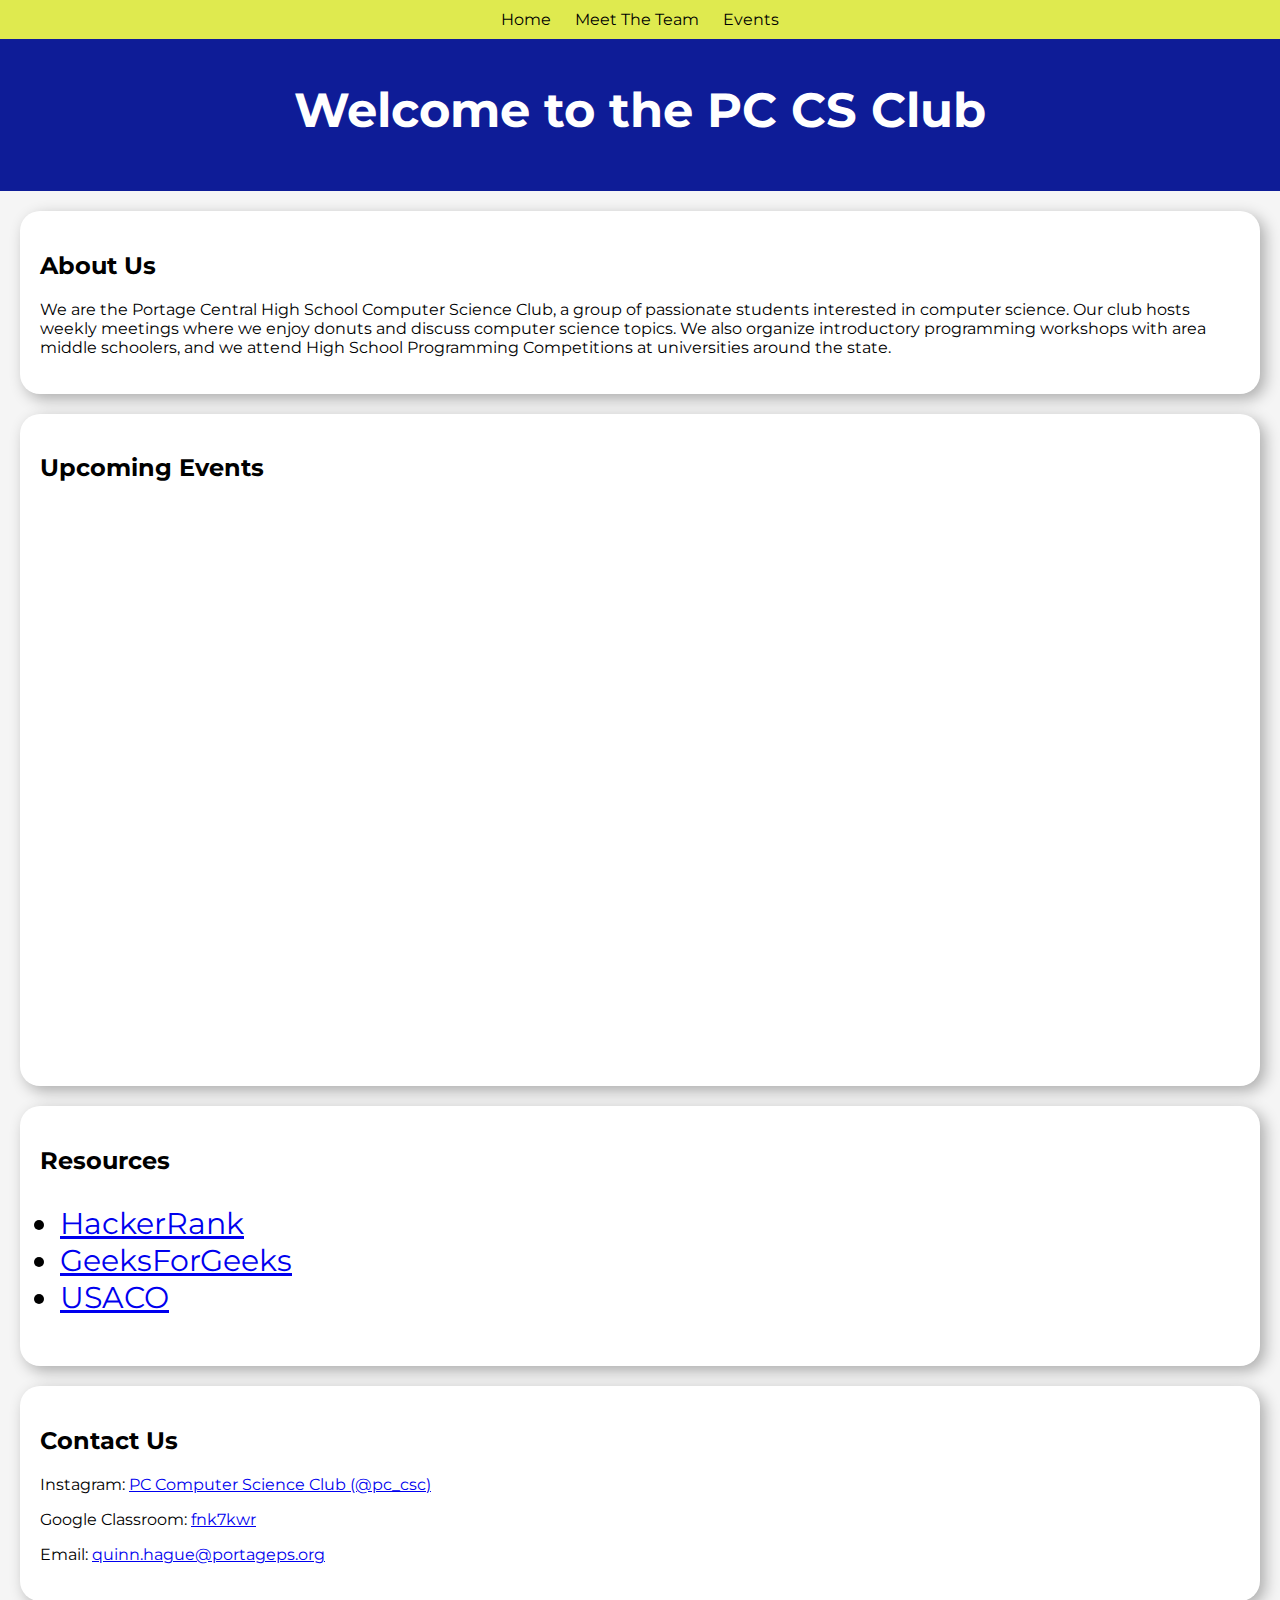
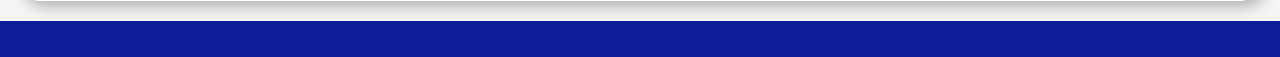
<file: index.html>
<!DOCTYPE html>
<html lang="en">
	<head>
		<meta charset="UTF-8">
		<meta name="viewport" content="width=device-width, initial-scale=1.0">
		<link rel="stylesheet" href="style.css">
		<title>PC CS Homepage</title>
		<link rel="icon" href="media\pccslogo2.png" type="image/png">
	</head>
	<body class="bg-animation">
		<nav>
			<a href="/index.html">Home</a>
			<a href="/members.html">Meet The Team</a>
			<a href="/events.html">Events</a>
		</nav>
		<header>
			<h1 class="animated-underline">Welcome to the PC CS Club</h1>
		</header>

		<section id="about">
			<h2>About Us</h2>
			<p>
				We are the Portage Central High School Computer Science Club, a group of passionate students
				interested in computer science. Our club hosts weekly meetings where we enjoy donuts and discuss computer science topics. 
				We also organize introductory programming workshops with area middle schoolers, and we attend High School Programming Competitions at universities around the state.
			</p>
		</section>
		<section id="calendar">
			<h2>Upcoming Events</h2>
			<iframe class="google-calendar" src="https://calendar.google.com/calendar/u/0/embed?src=c_classroomd3728ed3@group.calendar.google.com&ctz=America/New_York&mode=agenda"
				frameborder="0"
				scrolling="no"
			></iframe>
		</section>
		<section id="resources">
			<h2>Resources</h2>
			<p>
				<ul>
				  <li><a href="https://www.hackerrank.com/">HackerRank</a></li>
				  <li><a href="https://www.geeksforgeeks.org/">GeeksForGeeks</a></li>
				  <li><a href="https://usaco.org/index.php">USACO</a></li>
				</ul>
			</p>
		</section>
		<section id="contact">
	<h2>Contact Us</h2>
		

		<p>Instagram: <a href="https://www.instagram.com/pc_csc/" target="_blank">PC Computer Science Club (@pc_csc)</a></p>
		<p>Google Classroom: <a href="https://classroom.google.com/c/NTA4ODQyNTczODc0?cjc=fnk7kwr" target="_blank"> fnk7kwr</a></p>
		<p>Email: <a href="mailto:quinn.hague@portageps.org" target="_blank"> quinn.hague@portageps.org</a></p>
		</section>
		<footer>
			<p></p>
		</footer>
	</body>
</html>
</file>
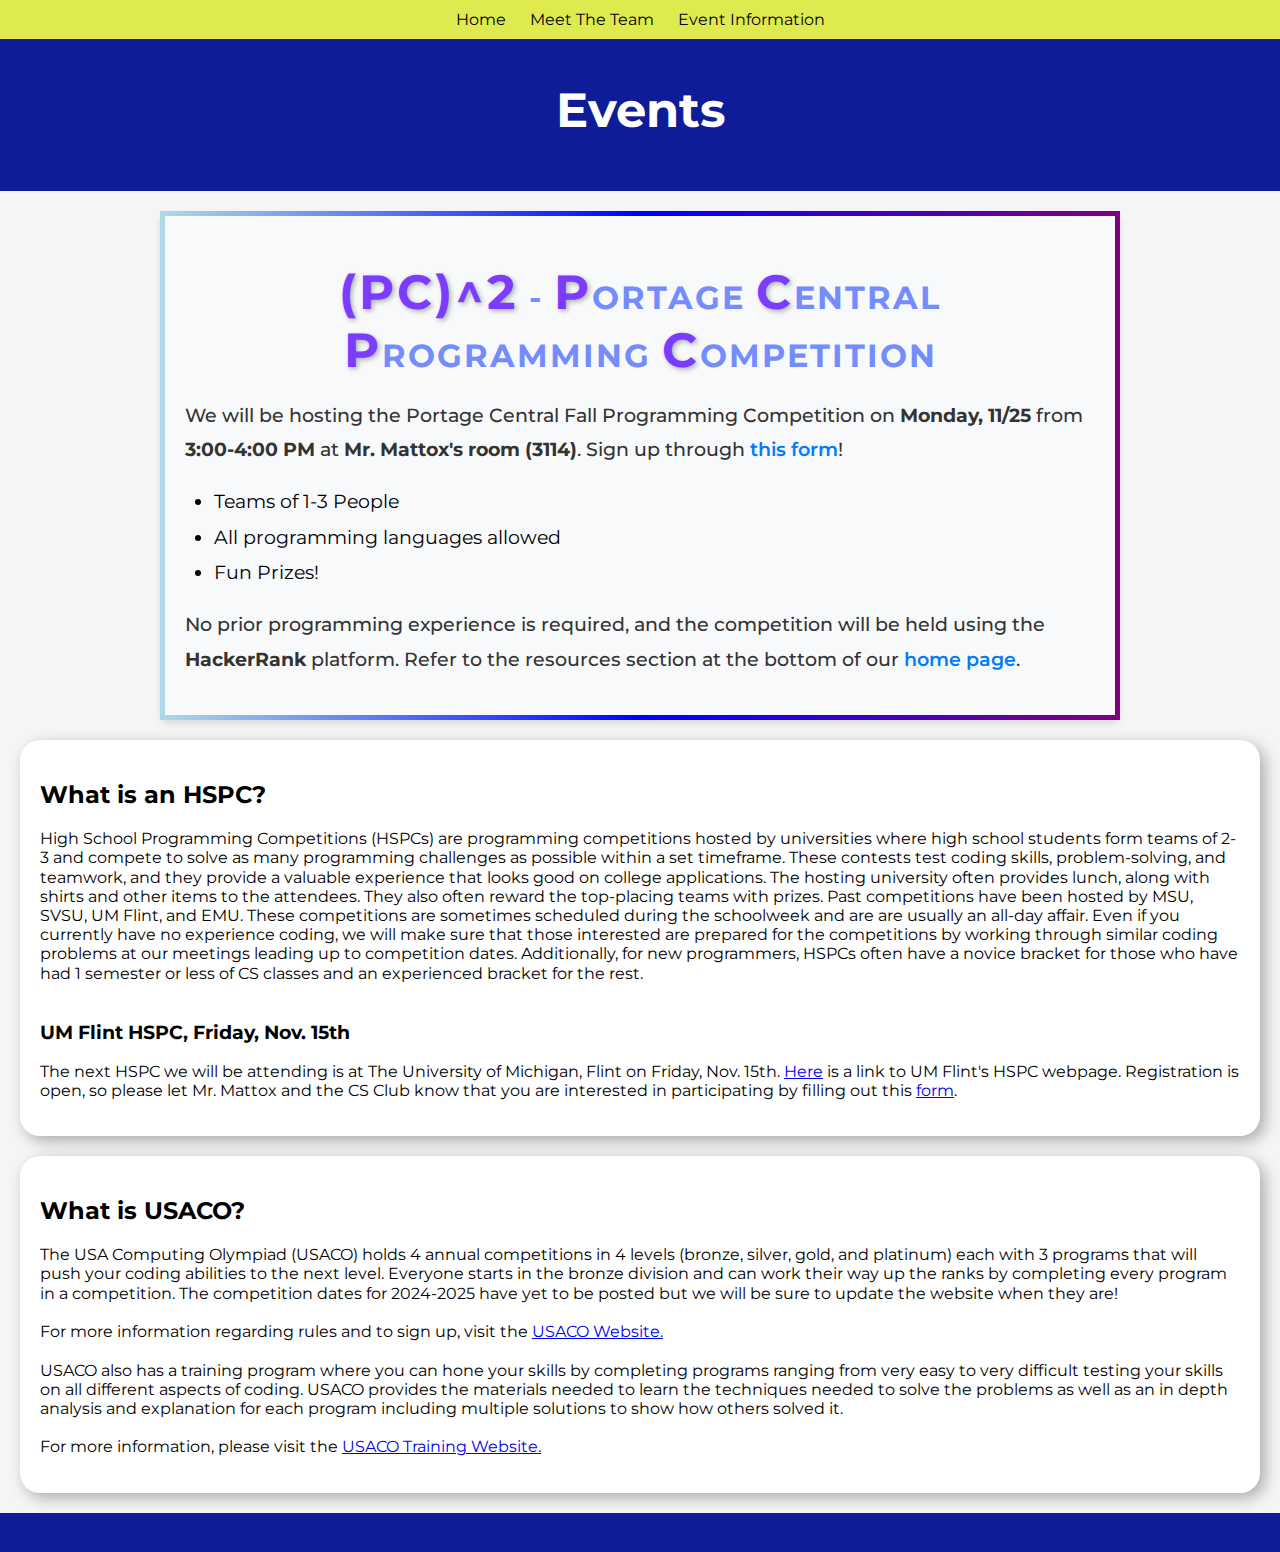
<file: events.html>
<!DOCTYPE html>
<html lang="en">
	<head>
		<meta charset="UTF-8">
		<meta name="viewport" content="width=device-width, initial-scale=1.0">
		<link rel="stylesheet" href="style.css">
		<title>PC CS Homepage</title>
		<link rel="icon" href="media\pccslogo2.png" type="image/png">
		<style>
        * { box-sizing: border-box; }
        body { font-family: Arial, sans-serif; margin: 0; padding: 0; }

        .slideshow-container {
            max-width: 100%;
            position: relative;
            margin: auto;
        }

        .slides {
            display: none;
        }

        .fade {
            animation-name: fade;
            animation-duration: 2s;
        }

        @keyframes fade {
            from { opacity: 0.4; } 
            to { opacity: 1; }
        }

        img {
            width: 100%;
            height: auto;
        }

    </style>
	<!DOCTYPE html>
<html lang="en">
	<head>
		<meta charset="UTF-8">
		<meta name="viewport" content="width=device-width, initial-scale=1.0">
		<link rel="stylesheet" href="style.css">
		<title>PC CS Homepage</title>
		<link rel="icon" href="media\pccslogo2.png" type="image/png">
	</head>
	<body>
		<nav>
			<a href="/index.html">Home</a>
			<a href="/members.html">Meet The Team</a>
			<a href="/events.html">Event Information</a>
		</nav>
		<header>
            <h1 class="animated-underline">Events</h1>
		</header>
		<div class="competition-section">
		    <h2><span class="highlight">(PC)^2</span> - <span class="highlight">P</span>ortage <span class="highlight">C</span>entral <span class="highlight">P</span>rogramming <span class="highlight">C</span>ompetition</h2>
		    <p>
		        We will be hosting the Portage Central Fall Programming Competition on 
		        <strong>Monday, 11/25</strong> from <strong>3:00-4:00 PM</strong> at 
		        <strong>Mr. Mattox's room (3114)</strong>. Sign up through <a href="https://forms.gle/Wi7ucovsx1tTqAwu7">this form</a>!

			<ul>
			  <li>Teams of 1-3 People</li>
			  <li>All programming languages allowed</li>
			  <li>Fun Prizes!</li>
			</ul>
		    </p>
		    <p>
		        No prior programming experience is required, and the competition will be held 
		        using the <strong>HackerRank</strong> platform. Refer to the resources section at 
		        the bottom of our <a href="https://pccsc.club/index.html">home page</a>.
		    </p>
		</div>

		<div>
		        <h2>What is an HSPC?</h2>
			<p>
			High School Programming Competitions (HSPCs) are programming competitions hosted by universities 
            where high school students form teams of 2-3 and compete to solve as many programming challenges
             as possible within a set timeframe. These contests test coding skills, problem-solving, and teamwork, 
             and they provide a valuable experience that looks good on college applications. 
             The hosting university often provides lunch, along with shirts and other items to the attendees.
            They also often reward the top-placing teams with prizes. Past competitions have been hosted by MSU, SVSU, UM Flint, and EMU.
             These competitions are sometimes scheduled during the schoolweek and are are usually an all-day affair.
              Even if you currently have no experience coding, we will make sure that those interested are prepared for the competitions 
              by working through similar coding problems at our meetings leading up to competition dates. Additionally, for new programmers, HSPCs often
              have a novice bracket for those who have had 1 semester or less of CS classes and an experienced bracket for the rest.
              <br><br>
              <h3>UM Flint HSPC, Friday, Nov. 15th</h3>
              The next HSPC we will be attending is at The University of Michigan, Flint on Friday, Nov. 15th. <a href="https://sites.google.com/umich.edu/hspc">Here</a> is a 
              link to UM Flint's HSPC webpage. Registration is open, so please let Mr. Mattox and the CS Club know that you are interested in 
              participating by filling out this <a href="https://docs.google.com/forms/d/e/1FAIpQLSc4jw6kyDGRotl5uoSoXtlIaDMxPQCvUJfLoNN55lLlJvwv2g/viewform?usp=sf_link"> form</a>.
			</p>
		</div>
		<div>
		        <h2>What is USACO?</h2>	
			<p>
				The USA Computing Olympiad (USACO) holds 4 annual competitions in 4 levels (bronze, silver, gold, and platinum) each with 3 programs that will 
				push your coding abilities to the next level. Everyone starts in the bronze division and can work their way up the ranks by completing every program 
				in a competition. The competition dates for 2024-2025 have yet to be posted but we will be sure to update the website when they are!
				<br><br>
				For more information regarding rules and to sign up, visit the <a href="https://usaco.org">USACO Website.</a>
				<br><br>
				USACO also has a training program where you can hone your skills by completing programs ranging from very easy to very difficult testing your skills on 
				all different aspects of coding. USACO provides the materials needed to learn the techniques needed to solve the problems as well as an in depth analysis and explanation 
				for each program including multiple solutions to show how others solved it.
				<br><br>
				For more information, please visit the <a href = "https://usaco.training">USACO Training Website.</a>
			</p>
		</div>
		
			

	<footer>
			<br>
		</footer>
	</body>
</html>
</file>
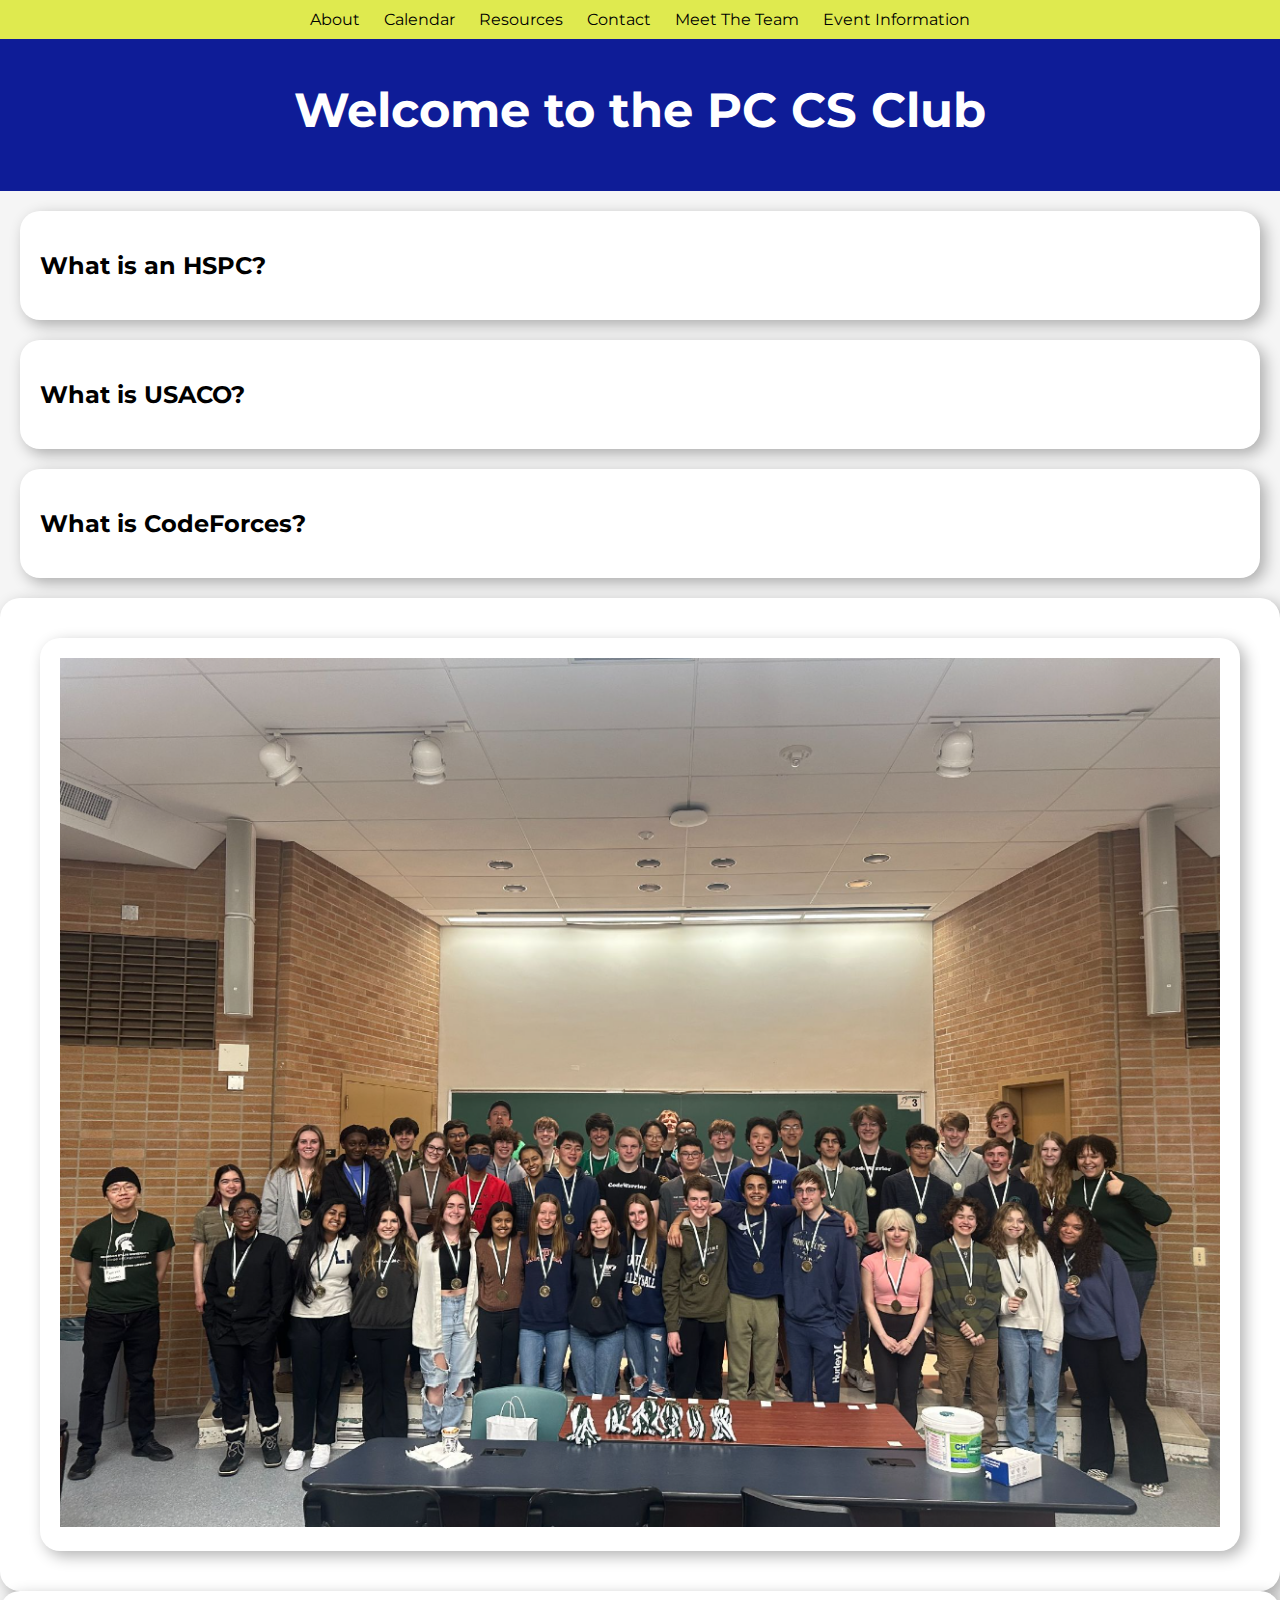
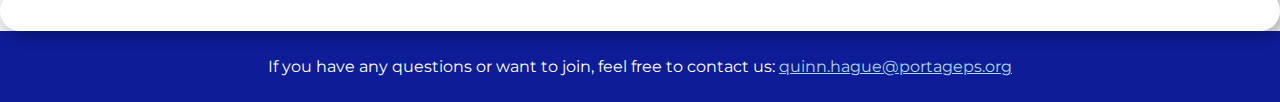
<file: evets.html>
<!DOCTYPE html>
<html lang="en">
	<head>
		<meta charset="UTF-8">
		<meta name="viewport" content="width=device-width, initial-scale=1.0">
		<link rel="stylesheet" href="style.css">
		<title>PC CS Homepage</title>
		<link rel="icon" href="media\pccslogo2.png" type="image/png">
		<style>
        * { box-sizing: border-box; }
        body { font-family: Arial, sans-serif; margin: 0; padding: 0; }

        .slideshow-container {
            max-width: 100%;
            position: relative;
            margin: auto;
        }

        .slides {
            display: none;
        }

        .fade {
            animation-name: fade;
            animation-duration: 2s;
        }

        @keyframes fade {
            from { opacity: 0.4; } 
            to { opacity: 1; }
        }

        img {
            width: 100%;
            height: auto;
        }

    </style>
	<!DOCTYPE html>
<html lang="en">
	<head>
		<meta charset="UTF-8">
		<meta name="viewport" content="width=device-width, initial-scale=1.0">
		<link rel="stylesheet" href="style.css">
		<title>PC CS Homepage</title>
		<link rel="icon" href="media\pccslogo2.png" type="image/png">
	</head>
	<body class="bg-animation">
		<nav>
			<a href="https://pccsc.club#about">About</a>
			<a href="https://pccsc.club#calendar">Calendar</a>
			<a href="https://pccsc.club#resources">Resources</a>
			<a href="https://pccsc.club#contact">Contact</a>
			<a href="https://pccsc.club/members">Meet The Team</a>
			<a hrek="https://pccsc.club/events">Event Information</a>
		</nav>
		<header>
			<h1 class="animated-underline">Welcome to the PC CS Club</h1>
		</header>
		<div>
		        <h2>What is an HSPC?</h2>	
		</div>
		<div>
		        <h2>What is USACO?</h2>	
		</div>
		<div>
		        <h2>What is CodeForces?</h2>	
		</div>
		
			
<div class="slideshow-container">

    <div class="slides fade">
        <img src="media/hspc1.png" alt="Image 1">
    </div>

    <div class="slides fade">
        <img src="media/hspc2.jpg" alt="Image 2">
    </div>

    <div class="slides fade">
        <img src="media/hspc3.jpg" alt="Image 3">
    </div>

    <div class="slides fade">
        <img src="media/hspc4.jpg" alt="Image 4">
    </div>

</div>

<script>
    let slideIndex = 0;
    showSlides();

    function showSlides() {
        let i;
        let slides = document.getElementsByClassName("slides");
        for (i = 0; i < slides.length; i++) {
            slides[i].style.display = "none";  
        }
        slideIndex++;
        if (slideIndex > slides.length) { slideIndex = 1; }
        slides[slideIndex - 1].style.display = "block";  
        setTimeout(showSlides, 3000); // Change image every 3 seconds
    }
</script>
			
<div class="slideshow-container">

    <div class="slides fade">
        <img src="media/hspc1.png" alt="Image 1">
    </div>

    <div class="slides fade">
        <img src="media/hspc2.jpg" alt="Image 2">
    </div>

    <div class="slides fade">
        <img src="media/hspc3.jpg" alt="Image 3">
    </div>

    <div class="slides fade">
        <img src="media/hspc4.jpg" alt="Image 4">
    </div>

</div>
	<footer>
			<p>If you have any questions or want to join, feel free to contact us: <a href="mailto:quinn.hague@portageps.org" style="color:#ADD8E6;"> quinn.hague@portageps.org</a></p>
		</footer>
	</body>
</html>
</file>
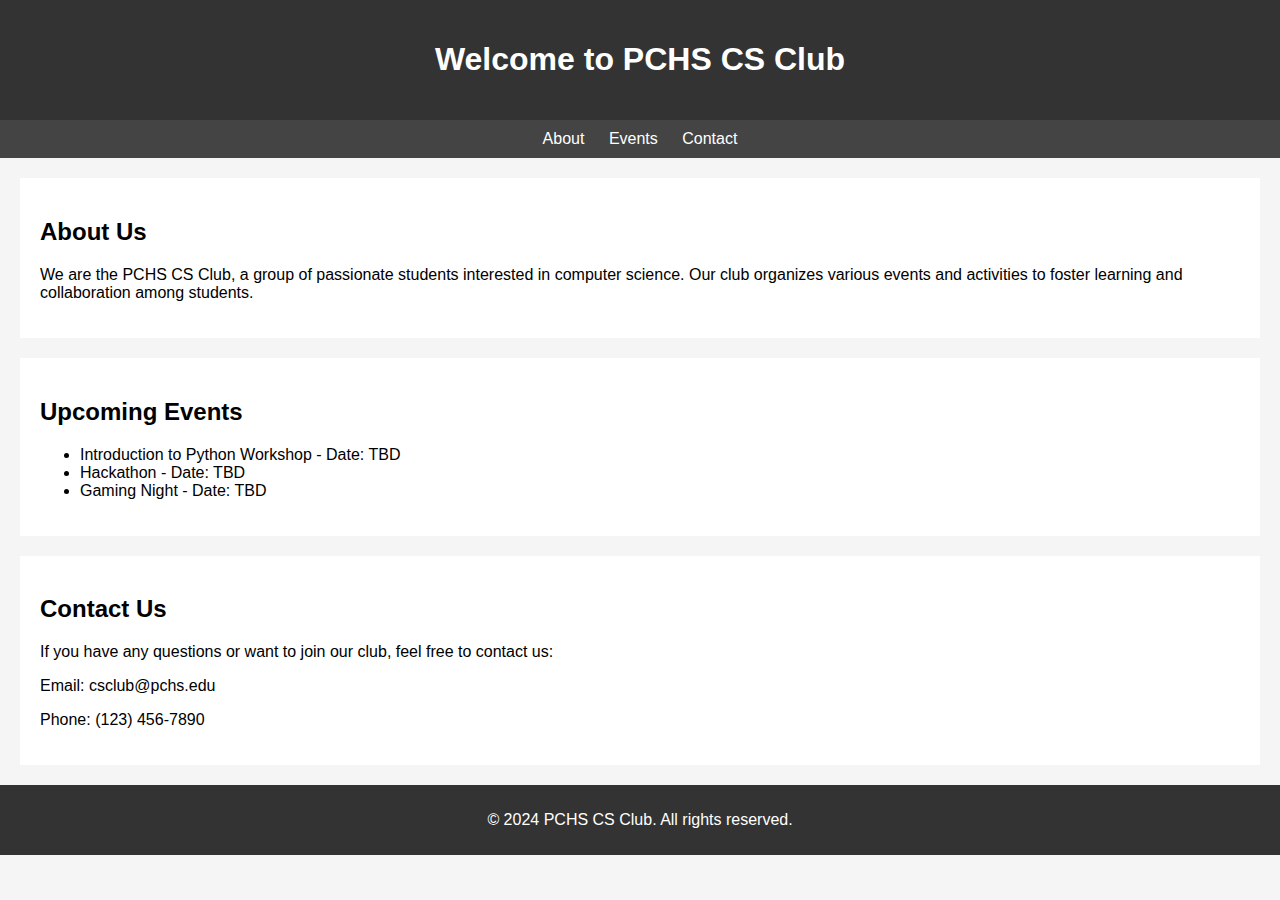
<file: main.html>
<!DOCTYPE html>
<html lang="en">
<head>
    <meta charset="UTF-8">
    <meta name="viewport" content="width=device-width, initial-scale=1.0">
    <title>PCHS CS Club</title>
    <style>
        body {
            font-family: Arial, sans-serif;
            margin: 0;
            padding: 0;
            background-color: #f5f5f5;
        }
        header {
            background-color: #333;
            color: #fff;
            padding: 20px;
            text-align: center;
        }
        nav {
            background-color: #444;
            color: #fff;
            padding: 10px;
            text-align: center;
        }
        nav a {
            color: #fff;
            text-decoration: none;
            margin: 0 10px;
        }
        nav a:hover {
            text-decoration: underline;
        }
        section {
            padding: 20px;
            margin: 20px;
            background-color: #fff;
        }
        footer {
            background-color: #333;
            color: #fff;
            padding: 10px;
            text-align: center;
        }
    </style>
</head>
<body>
    <header>
        <h1>Welcome to PCHS CS Club</h1>
    </header>
    <nav>
        <a href="#about">About</a>
        <a href="#events">Events</a>
        <a href="#contact">Contact</a>
    </nav>
    <section id="about">
        <h2>About Us</h2>
        <p>We are the PCHS CS Club, a group of passionate students interested in computer science. Our club organizes various events and activities to foster learning and collaboration among students.</p>
    </section>
    <section id="events">
        <h2>Upcoming Events</h2>
        <ul>
            <li>Introduction to Python Workshop - Date: TBD</li>
            <li>Hackathon - Date: TBD</li>
            <li>Gaming Night - Date: TBD</li>
        </ul>
    </section>
    <section id="contact">
        <h2>Contact Us</h2>
        <p>If you have any questions or want to join our club, feel free to contact us:</p>
        <p>Email: csclub@pchs.edu</p>
        <p>Phone: (123) 456-7890</p>
    </section>
    <footer>
        <p>&copy; 2024 PCHS CS Club. All rights reserved.</p>
    </footer>
</body>
</html>
</file>
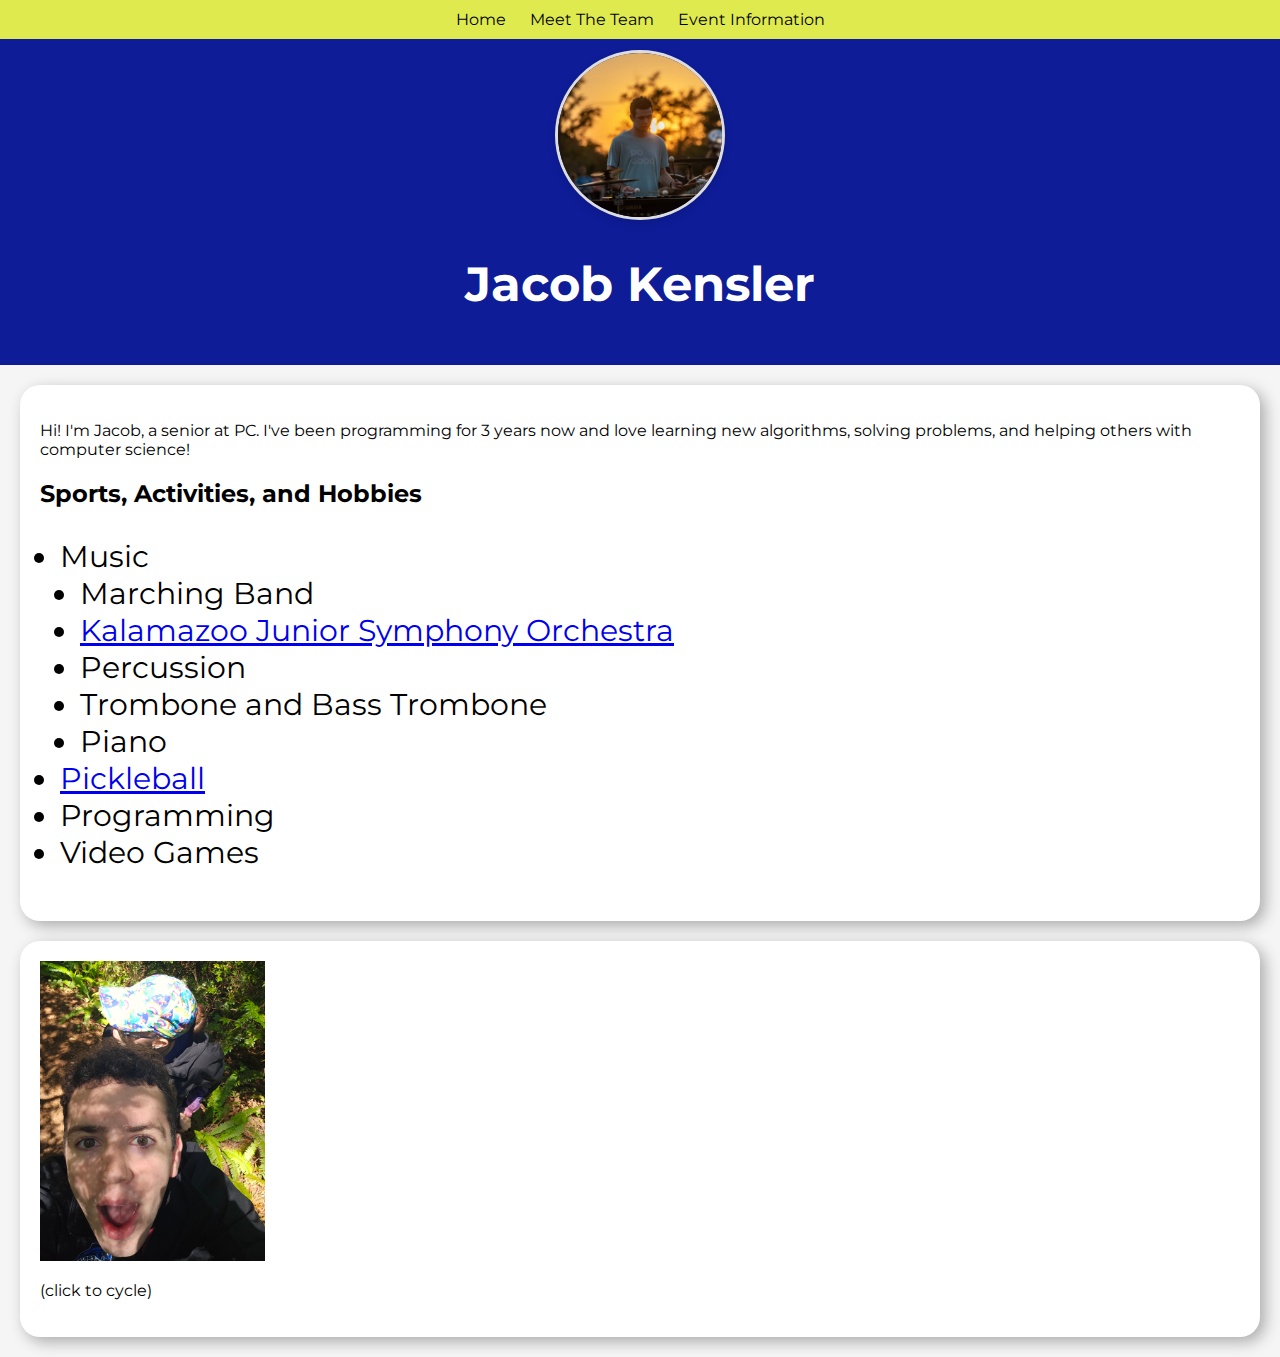
<file: members/jacobkensler.html>
<!DOCTYPE html>
<html lang="en">
<head>
    <meta charset="UTF-8">
    <meta name="viewport" content="width=device-width, initial-scale=1.0">
    <title>PC CS Club</title>
    <link rel="stylesheet" href="../style.css">
	<link rel="icon" href="../media\pccslogo2.png" type="image/png">
	<script>
	        var adPicture = new Array("../media/Jacob/jacob1.jpg", "../media/Jacob/jacob2.jpg", "../media/Jacob/jacob3.jpg", "../media/Jacob/jacob4.jpg")
	
	        var thisAd = 0
	
	        function cycle() {
	            if (document.images) {
	                if (document.adPicture.complete) {
	                    thisAd++
	                    if (thisAd == adPicture.length-1) {
	                        thisAd = 0
	                    }
	                    document.adPicture.src = adPicture[thisAd]
	                }
	                setTimeout("cycle()", 3000)
	            }
	            else {
	                i = 0
	            }
	        }
	
	        var newPic = 0
	
	        function chngImg() {
	            var myImages = new Array("../media/Jacob/jacob1.jpg", "../media/Jacob/jacob2.jpg", "../media/Jacob/jacob3.jpg", "../media/Jacob/jacob4.jpg")
	            newPic++
	
	            if (newPic > myImages.length-1) {
	                newPic = 0
	            }
	
	            document.mypic.src = myImages[newPic]
	            return false
	        }
    	</script>
</head>
<body>
	<nav>
		<a href="/index.html">Home</a>
		<a href="/members.html">Meet The Team</a>
		<a href="/events.html">Event Information</a>
	</nav>
    <header>
        <img src="../media/jacob.jpg" alt="Profile Picture" class="profile-picture">
        <h1>Jacob Kensler</h1>
        
    </header>
	<div>
        <!-- ! unordered list about hobbies, activities, personal interests, etc.> -->
		<p>Hi! I'm Jacob, a senior at PC. I've been programming for 3 years now and love learning new algorithms, solving problems, and helping others with computer science!</p>
        <h2>Sports, Activities, and Hobbies</h2>
        <ul>
            <li>Music</li>
            <ul>
                <li>Marching Band</li>
                <li><a href="https://kjso.org">Kalamazoo Junior Symphony Orchestra</a></li>
                <li>Percussion</li>
                <li>Trombone and Bass Trombone</li>
                <li>Piano</li>
            </ul>
            <li><a href="https://usapickleball.org/what-is-pickleball/">Pickleball</a></li>
            <li>Programming</li>
            <li>Video Games</li>
        </ul>

    </div>
	<div> <!--Slideshow -->
		<a href="" onclick="return chngImg()">
            	<img name="mypic" src="../media/Jacob/jacob1.jpg" height="300px" alt="slideshow"> </a>
            	<p>(click to cycle)</p>
	</div>
</body>
</html>
</file>
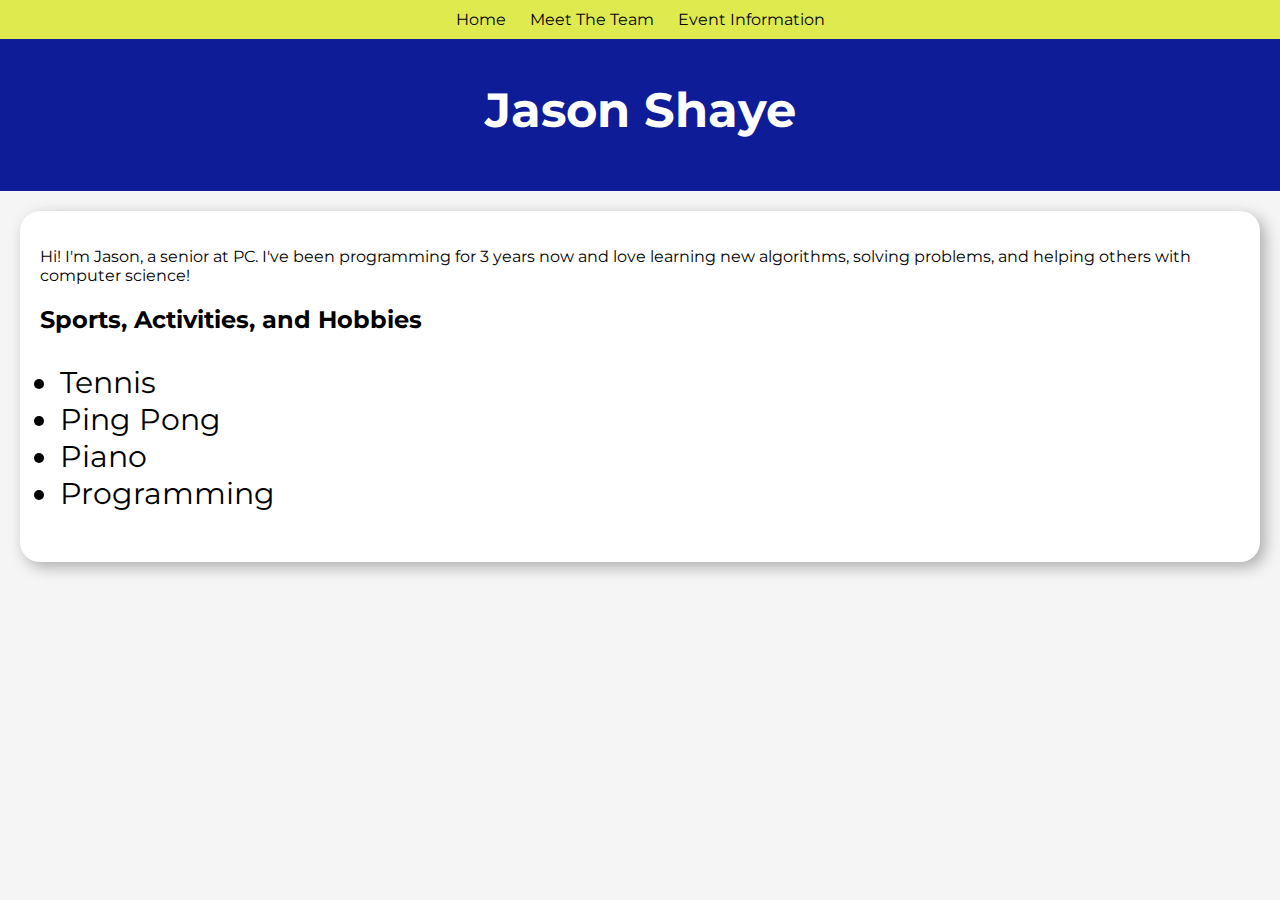
<file: members/jasonshaye.html>
<!DOCTYPE html>
<html lang="en">
	<head>
		<meta charset="UTF-8">
		<meta name="viewport" content="width=device-width, initial-scale=1.0">
		<link rel="stylesheet" href="../style.css">
		<title>PC CS Club</title>
		<link rel="icon" href="../media\pccslogo2.png" type="image/png">
	</head>
	<body>
		<nav>
			<a href="/index.html">Home</a>
			<a href="/members.html">Meet The Team</a>
			<a href="/events.html">Event Information</a>
		</nav>
	<header>
		<!-- <img src="../media/quinn.jpg" alt="Profile Picture" class="profile-picture"> -->
		<h1>Jason Shaye</h1>
	</header>
	<div>
        <p>Hi! I'm Jason, a senior at PC. I've been programming for 3 years now and love learning new algorithms, solving problems, and helping others with computer science!</p>
        <h2>Sports, Activities, and Hobbies</h2>
        <ul>
            <li>Tennis</li>
            <li>Ping Pong</li>
			<li>Piano</li>
            <li>Programming</li>
        </ul>
    </div>
	</body>
</html>
</file>
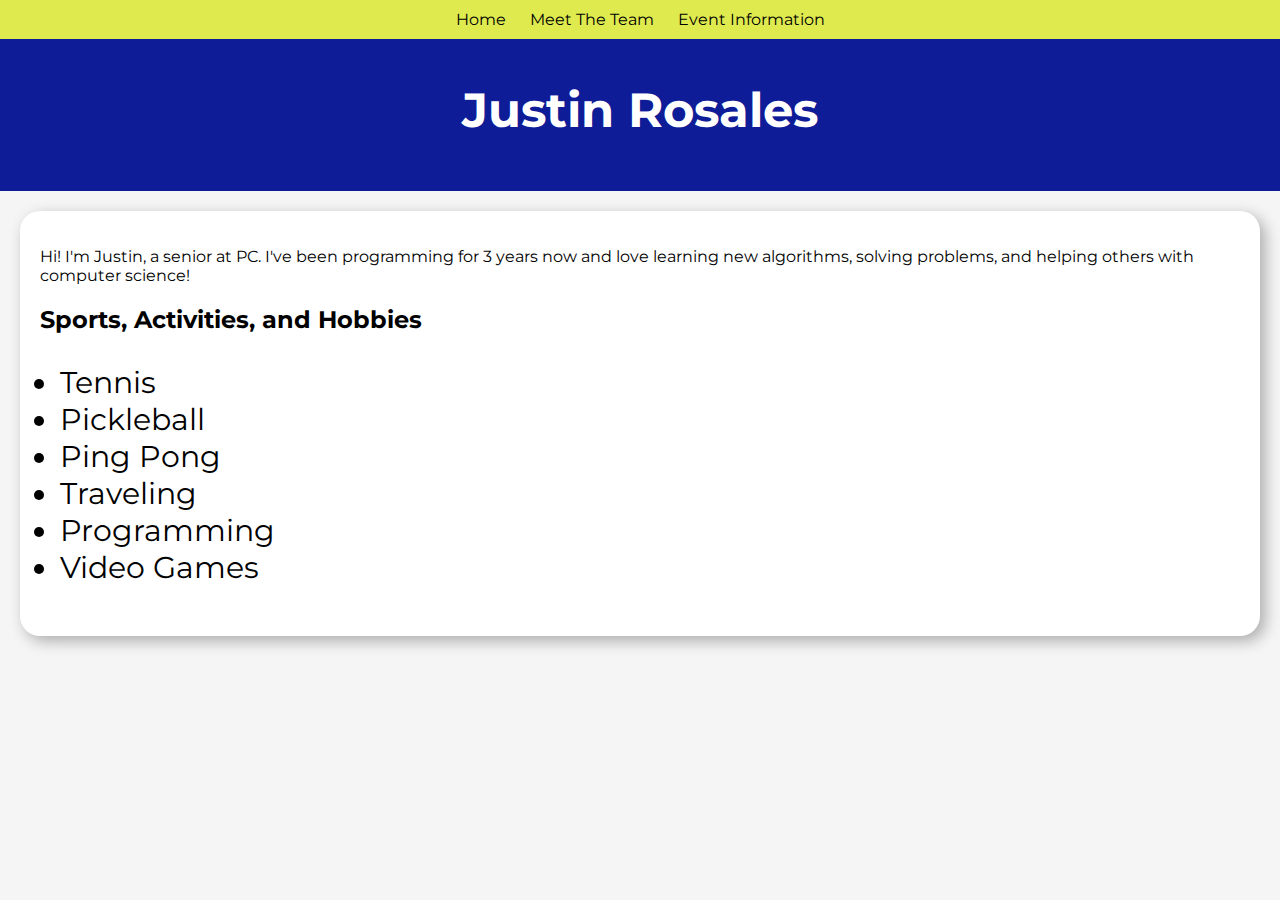
<file: members/justinrosales.html>
<!DOCTYPE html>
<html lang="en">
	<head>
		<meta charset="UTF-8">
		<meta name="viewport" content="width=device-width, initial-scale=1.0">
		<link rel="stylesheet" href="../style.css">
		<title>PC CS Club</title>
		<link rel="icon" href="../media\pccslogo2.png" type="image/png">
	</head>
	<body>
		<nav>
			<a href="/index.html">Home</a>
			<a href="/members.html">Meet The Team</a>
			<a href="/events.html">Event Information</a>
		</nav>
	<header>
		<!-- <img src="../media/quinn.jpg" alt="Profile Picture" class="profile-picture"> -->
		<h1>Justin Rosales</h1>
	</header>
	<div>
		<p>Hi! I'm Justin, a senior at PC. I've been programming for 3 years now and love learning new algorithms, solving problems, and helping others with computer science!</p>
        <h2>Sports, Activities, and Hobbies</h2>
        <ul>
            <li>Tennis</li>
            <li>Pickleball</li>
			<li>Ping Pong</li>
			<li>Traveling</li>
            <li>Programming</li>
            <li>Video Games</li>
        </ul>
    </div>
	</body>
</html>
</file>
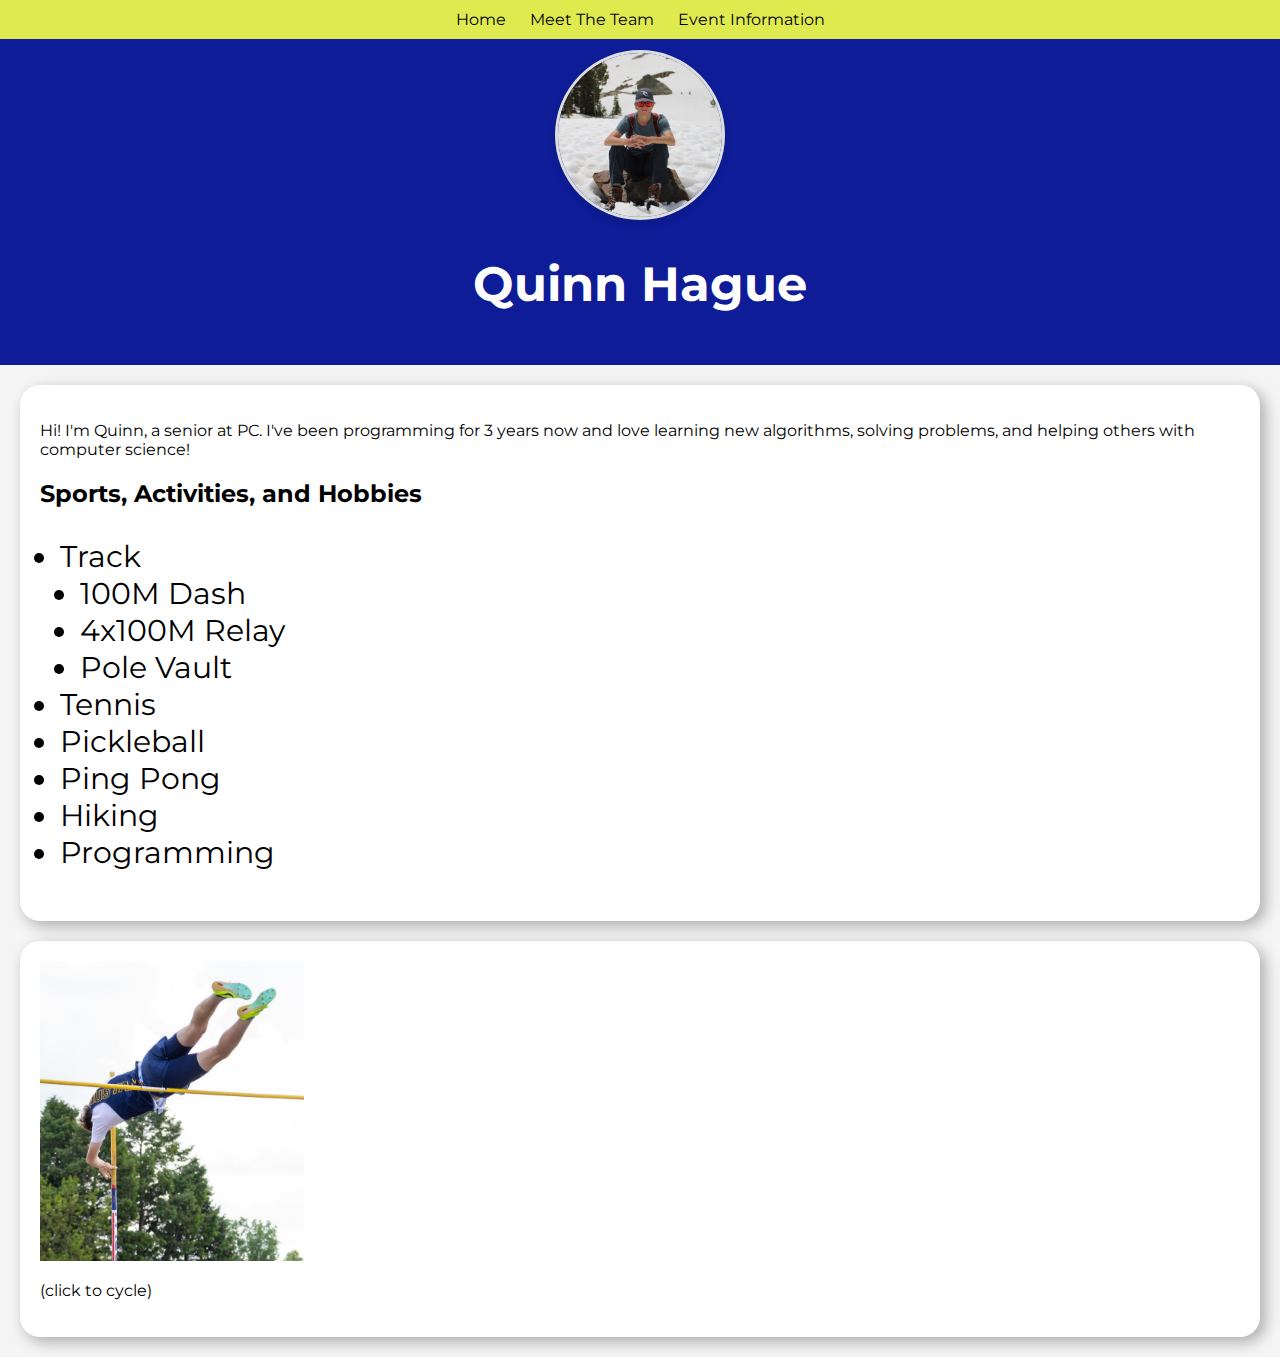
<file: members/quinnhague.html>
<!DOCTYPE html>
<html lang="en">
	<head>
		<meta charset="UTF-8">
		<meta name="viewport" content="width=device-width, initial-scale=1.0">
		<link rel="stylesheet" href="../style.css">
		<title>PC CS Quinn's Page</title>
		<link rel="icon" href="../media/pccslogo2.png" type="image/png">

		<script>
        var adPicture = new Array("../media/quinn.jpg", "../media/jacob.png", "../media/Brady.png")

        var thisAd = 0

        var newPic = 0

        function chngImg() {
            var myImages = new Array("../media/quinn/quinn2.png", "../media/quinn/quinn1.png", "../media/quinn/quinn3.jpg", "../media/quinn/quinn4.jpeg", "../media/quinn/quinn5.jpg")
            newPic++

            if (newPic > myImages.length-1) {
	                newPic = 0
	            }

            document.mypic.src = myImages[newPic]
            return false
        }
    </script>
	</head>

	<body>
		<nav>
			<a href="/index.html">Home</a>
			<a href="/members.html">Meet The Team</a>
			<a href="/events.html">Event Information</a>
		</nav>
	<header>
		<img src="../media/quinn.jpg" alt="Profile Picture" class="profile-picture">
		<h1>Quinn Hague</h1>
	</header>

		
	<div>
		<p>Hi! I'm Quinn, a senior at PC. I've been programming for 3 years now and love learning new algorithms, solving problems, and helping others with computer science!</p>
        <!-- ! unordered list about hobbies, activities, personal interests, etc.> -->
        <h2>Sports, Activities, and Hobbies</h2>
        <ul>
            <li>Track</li>
            <ul>
                <li>100M Dash</li>
                <li>4x100M Relay</li>
                <li>Pole Vault</li>
            </ul>
            <li>Tennis</li>
            <li>Pickleball</li>
		<li>Ping Pong</li>
		<li>Hiking</li>
            <li>Programming</li>

        </ul>

    </div>
     <div>
        <!-- hobbies slides -->
        <a href="" onclick="return chngImg()">
            <img name="mypic" src="../media/quinn/quinn2.png" height="300px" alt="slideshow"> </a>
            <p>(click to cycle)</p>
        
    </div>
	
		
	</body>
</html>
</file>
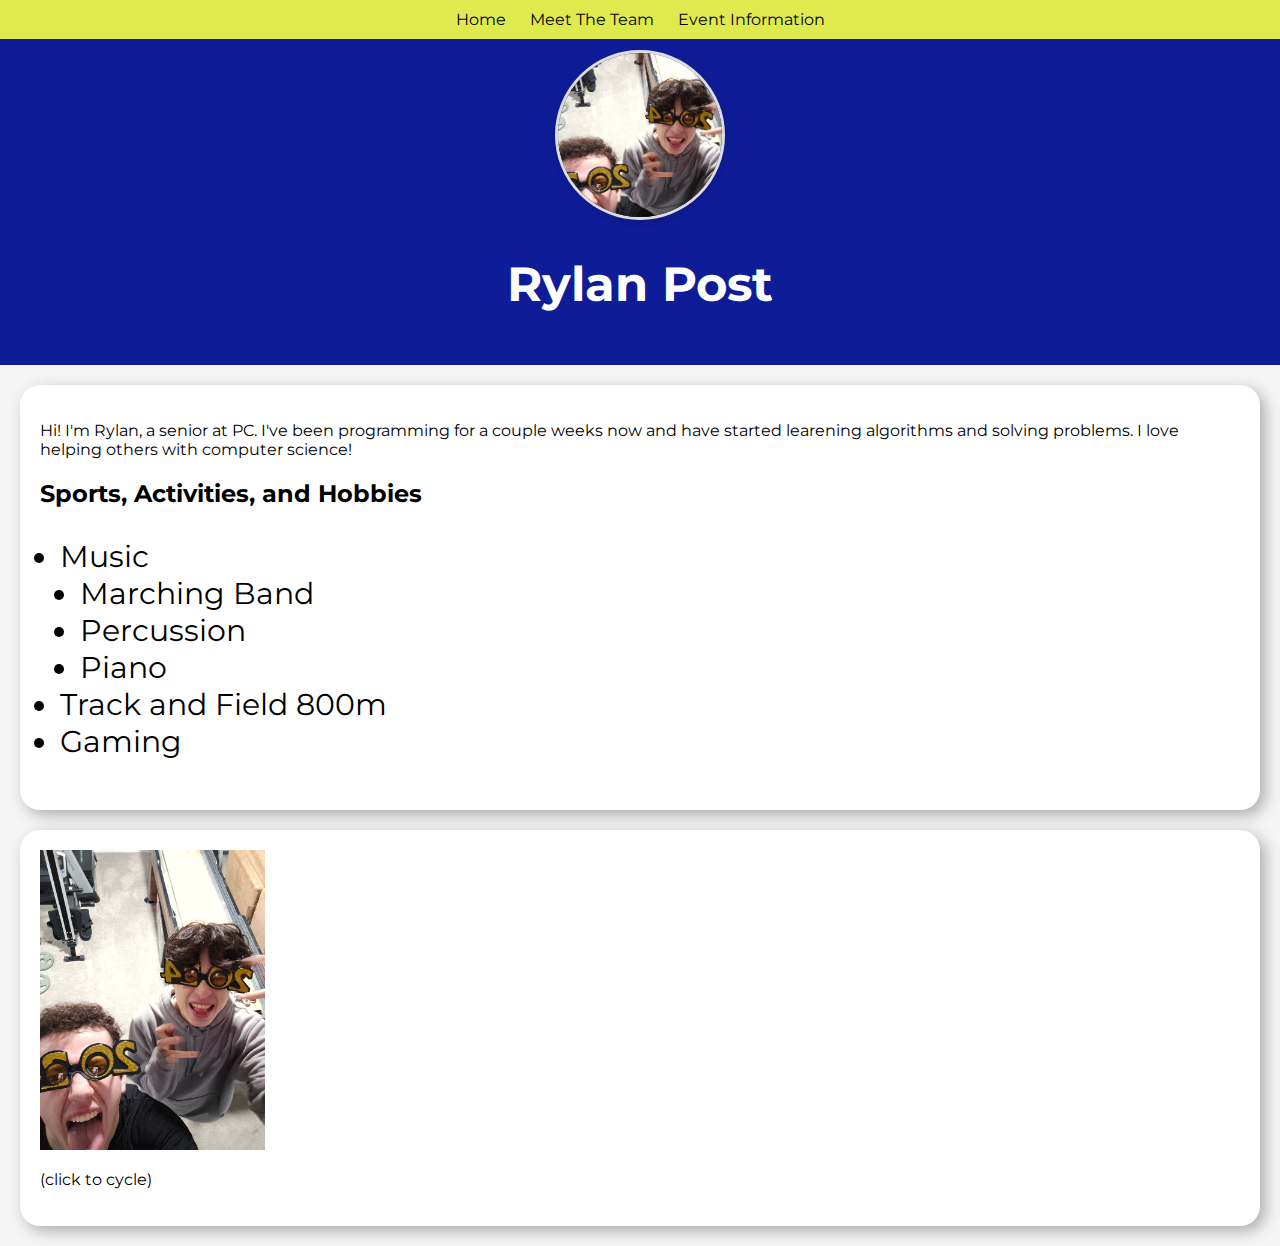
<file: members/rylanpost.html>
<!DOCTYPE html>
<html lang="en">
<head>
    <meta charset="UTF-8">
    <meta name="viewport" content="width=device-width, initial-scale=1.0">
    <title>PC CS Club</title>
    <link rel="stylesheet" href="../style.css">
	<link rel="icon" href="../media\pccslogo2.png" type="image/png">
	<script>
	        var adPicture = new Array("../media/Jacob/jacob2.jpg")
	
	        var thisAd = 0
	
	        function cycle() {
	            if (document.images) {
	                if (document.adPicture.complete) {
	                    thisAd++
	                    if (thisAd == adPicture.length-1) {
	                        thisAd = 0
	                    }
	                    document.adPicture.src = adPicture[thisAd]
	                }
	                setTimeout("cycle()", 3000)
	            }
	            else {
	                i = 0
	            }
	        }
	
	        var newPic = 0
	
	        function chngImg() {
	            var myImages = new Array("../media/Jacob/jacob2.jpg")
	            newPic++
	
	            if (newPic > myImages.length-1) {
	                newPic = 0
	            }
	
	            document.mypic.src = myImages[newPic]
	            return false
	        }
    	</script>
</head>
<body>
	<nav>
		<a href="/index.html">Home</a>
		<a href="/members.html">Meet The Team</a>
		<a href="/events.html">Event Information</a>
	</nav>
    <header>
        <img src="../media/Jacob/jacob2.jpg" alt="Profile Picture" class="profile-picture">
        <h1>Rylan Post</h1>
        
    </header>
	<div>
        <!-- ! unordered list about hobbies, activities, personal interests, etc.> -->
		<p>Hi! I'm Rylan, a senior at PC. I've been programming for a couple weeks now and have started learening algorithms and solving problems. I love helping others with computer science!</p>
        <h2>Sports, Activities, and Hobbies</h2>
        <ul>
            <li>Music</li>
            <ul>
                <li>Marching Band</li>
                <li>Percussion</li>
                <li>Piano</li>
            </ul>
            <li>Track and Field 800m</li>
            <li>Gaming</li>

        </ul>

    </div>
	<div> <!--Slideshow -->
		<a href="" onclick="return chngImg()">
            	<img name="mypic" src="../media/Jacob/jacob2.jpg" height="300px" alt="slideshow"> </a>
            	<p>(click to cycle)</p>
	</div>
</body>
</html>
</file>
<file: style.css>
@import url('https://fonts.googleapis.com/css2?family=Roboto:ital,wght@0,100;0,300;0,400;0,500;0,700;0,900;1,100;1,300;1,400;1,500;1,700;1,900&display=swap');
@import url('https://fonts.googleapis.com/css2?family=Montserrat:wght@100..900&display=swap');

*,
*::before,
*::after {
    box-sizing: border-box;
}

/* * {
    background-color: rgba(0, 255, 89, 0.1) !important;
} */

:root {
	--font-family: 'Montserrat', sans-serif;
	--p: 1rem/120% var(--font-family);
	--h1: bold 2.98rem/120% var(--font-family);
	scroll-behavior: smooth;
}

body {
	font-family: var(--font-family);
	background-color: #f5f5f5;
	margin: 0;
	padding: 0;
	height: 100%;
	width: 100%;
}

p {
	font: var(--p);
}

a:visited{
	color:blue;
}

nav {
	background-color: #dfea4f;
	color: #fff;
	padding: 0.625em;
	text-align: center;
	position: fixed;
	width: 100%;
	z-index: 1000;
}

nav a {
	color: #000000;
	text-decoration: none;
	margin: 0 0.625rem;
}

nav a:hover {
	text-decoration: underline;
}

nav a:visited {
	color: #000000;
}


header {
	background: linear-gradient(to bottom, #0e1c97 0%, #0018f3 90%, rgba(255, 255, 255, 0) 100%);
	background: #0e1c97;
	/*background-image: url("media/bg.jpg");
	background-position: left-center;
	background-repeat: repeat;
  background-position: center;
	opacity:0.5;*/
	color: white;
	padding: 1.25em;
	text-align: center;
	width: 100%;
	padding-top: 50px;
}

h1 {
	font: var(--h1);
}

section {
	padding: 1.25em;
	margin: 1.25rem;
	background-color: #fff;
	border-radius: 20px;
	box-shadow: 5px 5px 15px rgba(0, 0, 0, 0.3);
}

div {
	padding: 1.25em;
	margin: 1.25rem;
	background-color: #fff;
	border-radius: 20px;
	box-shadow: 5px 5px 15px rgba(0, 0, 0, 0.3);
}


footer {
	background-color: #0e1c97;
	color: #fff;
	padding: 0.625em;
	text-align: center;
}

footer a {
	color: #28cbf4;
}

ul {
  list-style-type: disc;
  padding-left: 20px;
	font-size: 30px;
}

.google-calendar {
	border: 0;
	width: 50em;
	height: 35em;
}

.profile-picture {
  width: 170px;            /* Set the width of the image */
  height: 170px;           /* Set the height of the image */
  border-radius: 50%;      /* Makes the image circular */
  border: 3px solid #ddd;  /* Adds a subtle border */
  object-fit: cover;       /* Ensures the image covers the entire container */
  box-shadow: 0 4px 8px rgba(0, 0, 0, 0.1);  /* Adds a subtle shadow */

}

.profile-container {
  display: flex;
  justify-content: center;  /* Centers horizontally */
}

/* .bg-animation {
	background: linear-gradient(-45deg, #ffffff, #a6baf8, #ffffff, #ebff67);
	background-size: 400% 400%;
	animation: gradient 15s ease infinite;
	height: 100vh;
} */

/* @keyframes gradient {
	0% {
		background-position: 0% 50%;
	}
	50% {
		background-position: 100% 50%;
	}
	100% {
		background-position: 0% 50%;
	}
} */


.animated-underline {
    position: relative;
    display: inline-block;
  }
  
  .animated-underline::after {
    content: '';
    position: absolute;
    width: 100%;
    height: 1px; /* Adjust thickness of underline */
    bottom: 0;
    left: 0;
    background: linear-gradient(
      to right,
      transparent 0%,
      transparent 50%,
      rgb(71, 74, 250) 50%,
      rgb(255, 255, 255) 55%,
      transparent 55%,
      transparent 100%
    );
    background-size: 200% 100%;
    animation: underlineZip 2.5s cubic-bezier(0.25, 0.1, 0.6, 1) infinite;
  }
  
  @keyframes underlineZip {
    0% {
      background-position: 100% 0;
    }
    100% {
      background-position: -100% 0;
    }
  }

body .competition-section {
    font-family: 'Montserrat', sans-serif !important;
    background-color: #f8f9fa;
    border: 5px solid transparent; /* Ensure the gradient shows through */
    border-radius: 8px;
    padding: 1.25em;
    margin: 1.25rem auto;
    max-width: 75%;
    box-shadow: 0 4px 6px rgba(0, 0, 0, 0.1);
    border-image: linear-gradient(to right, lightblue, blue, purple) 1;
}

body .competition-section h2 {
    font-family: 'Montserrat', sans-serif; 
    font-size: 2rem; 
    margin-bottom: 10px; 
    text-align: center; 
    text-transform: uppercase; 
    letter-spacing: 2px; 
    color: #758dfc;
    font-weight: 700; 
}

body .competition-section h2 .highlight {
    font-weight: bold;
    color: #7c3cfd !important; /* Vibrant contrasting color */
    font-size: 3rem; /* Increased size for stronger emphasis */
    text-shadow: 2px 2px 5px rgba(0, 0, 0, 0.3); /* Add a subtle shadow for depth */
    letter-spacing: 3px; /* Slightly increased letter spacing for more prominence */
}

body .competition-section p {
    font-family: 'Montserrat', sans-serif !important; 
    font-size: 1.2rem; /* Slightly larger and more modern font size */
    line-height: 1.8; /* Add more spacing between lines for readability */
    color: #333; /* Darker text for contrast */
    font-weight: 500; /* Standard weight for paragraphs */
}

body .competition-section a {
    color: #007bff; /* Match links with the title color */
    text-decoration: none; /* Remove underline */
    font-weight: 600; /* Make links stand out */
    transition: color 0.3s ease; /* Smooth hover effect */
}

body .competition-section a:hover {
    color: #0056b3; /* Darker blue on hover */
    text-decoration: underline; /* Add underline on hover */
}

body .competition-section ul {
    font-family: 'Montserrat', sans-serif; /* Apply Montserrat font */
    list-style-type: disc; /* Default bullet style */
    padding-left: 1.5em; /* Indent from the left */
    font-size: 1.2rem; /* Match font size of other text in the section */
    line-height: 1.6; /* Consistent line spacing */
    margin-top: 0.5em; /* Add spacing above the list */
    margin-bottom: 0.5em; /* Add spacing below the list */
}

body .competition-section ul li {
    margin-bottom: 0.25em; /* Space between bullet points */
}
</file>
